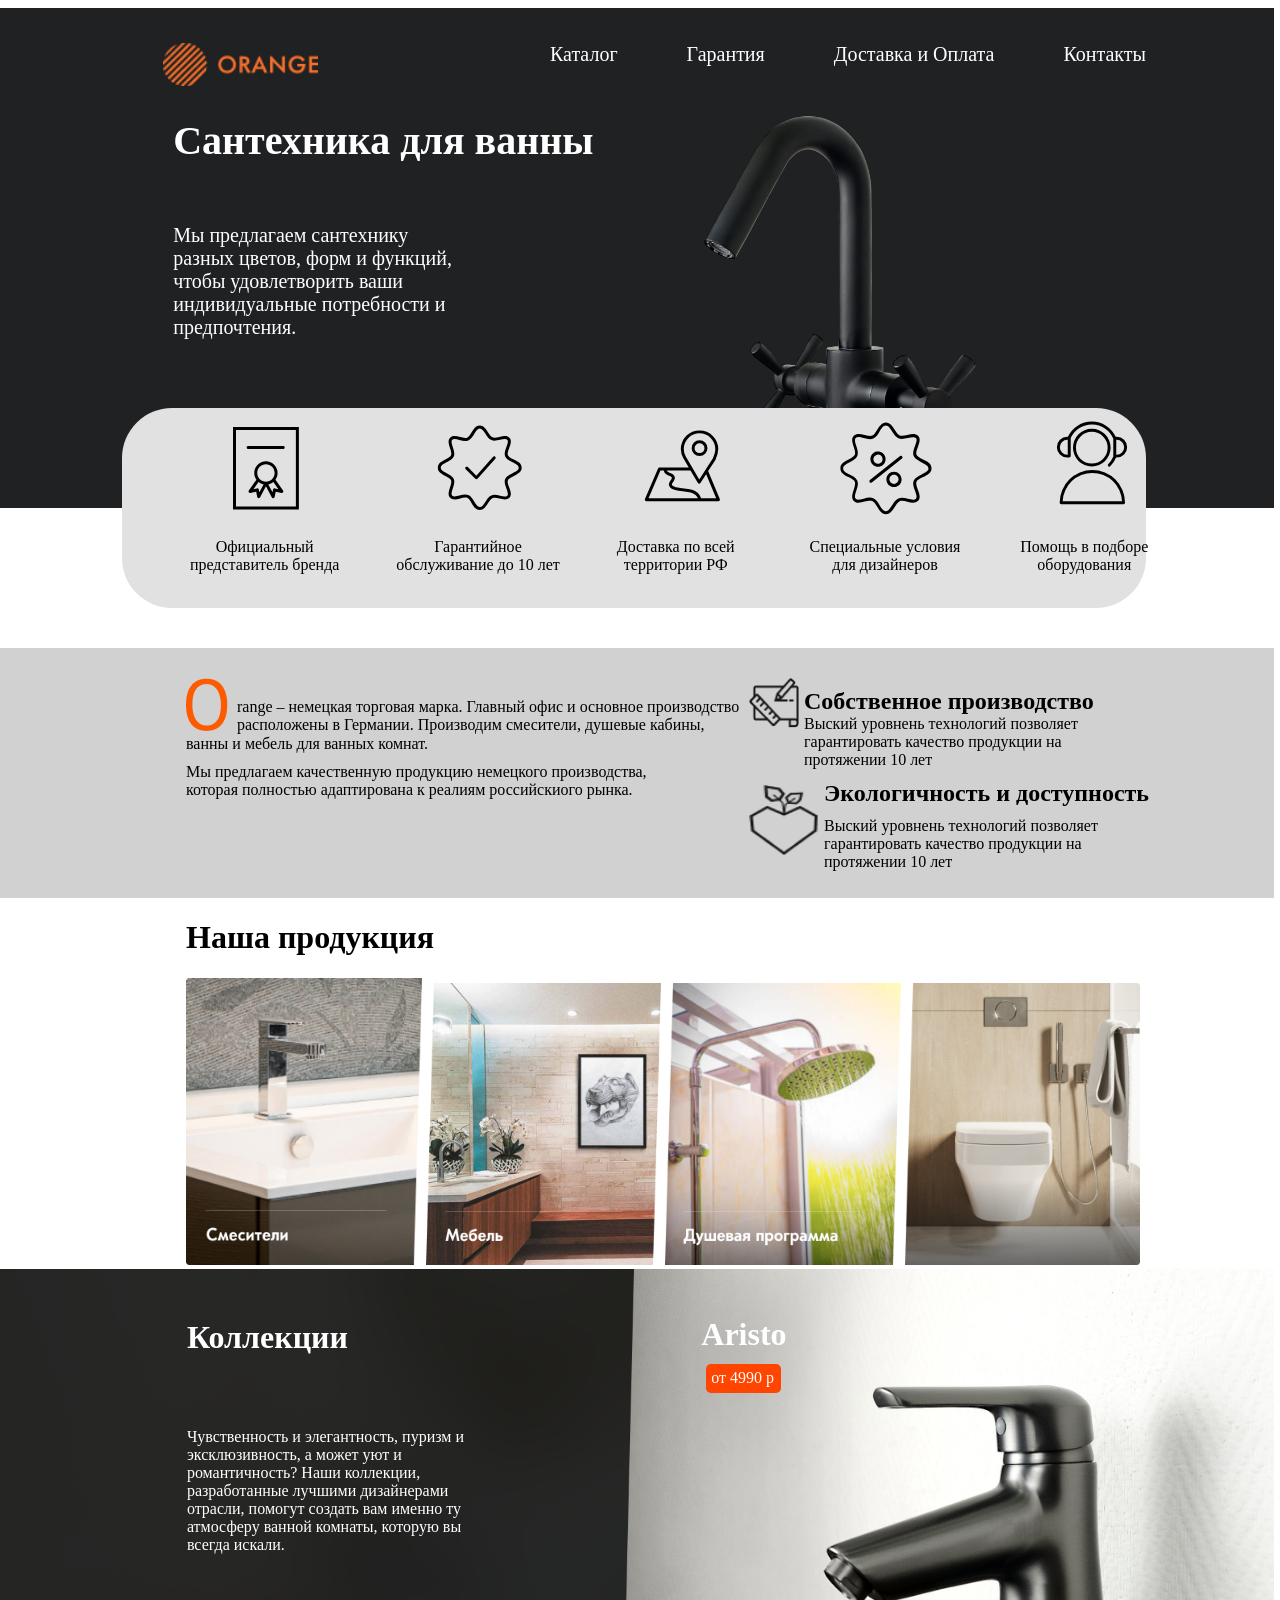
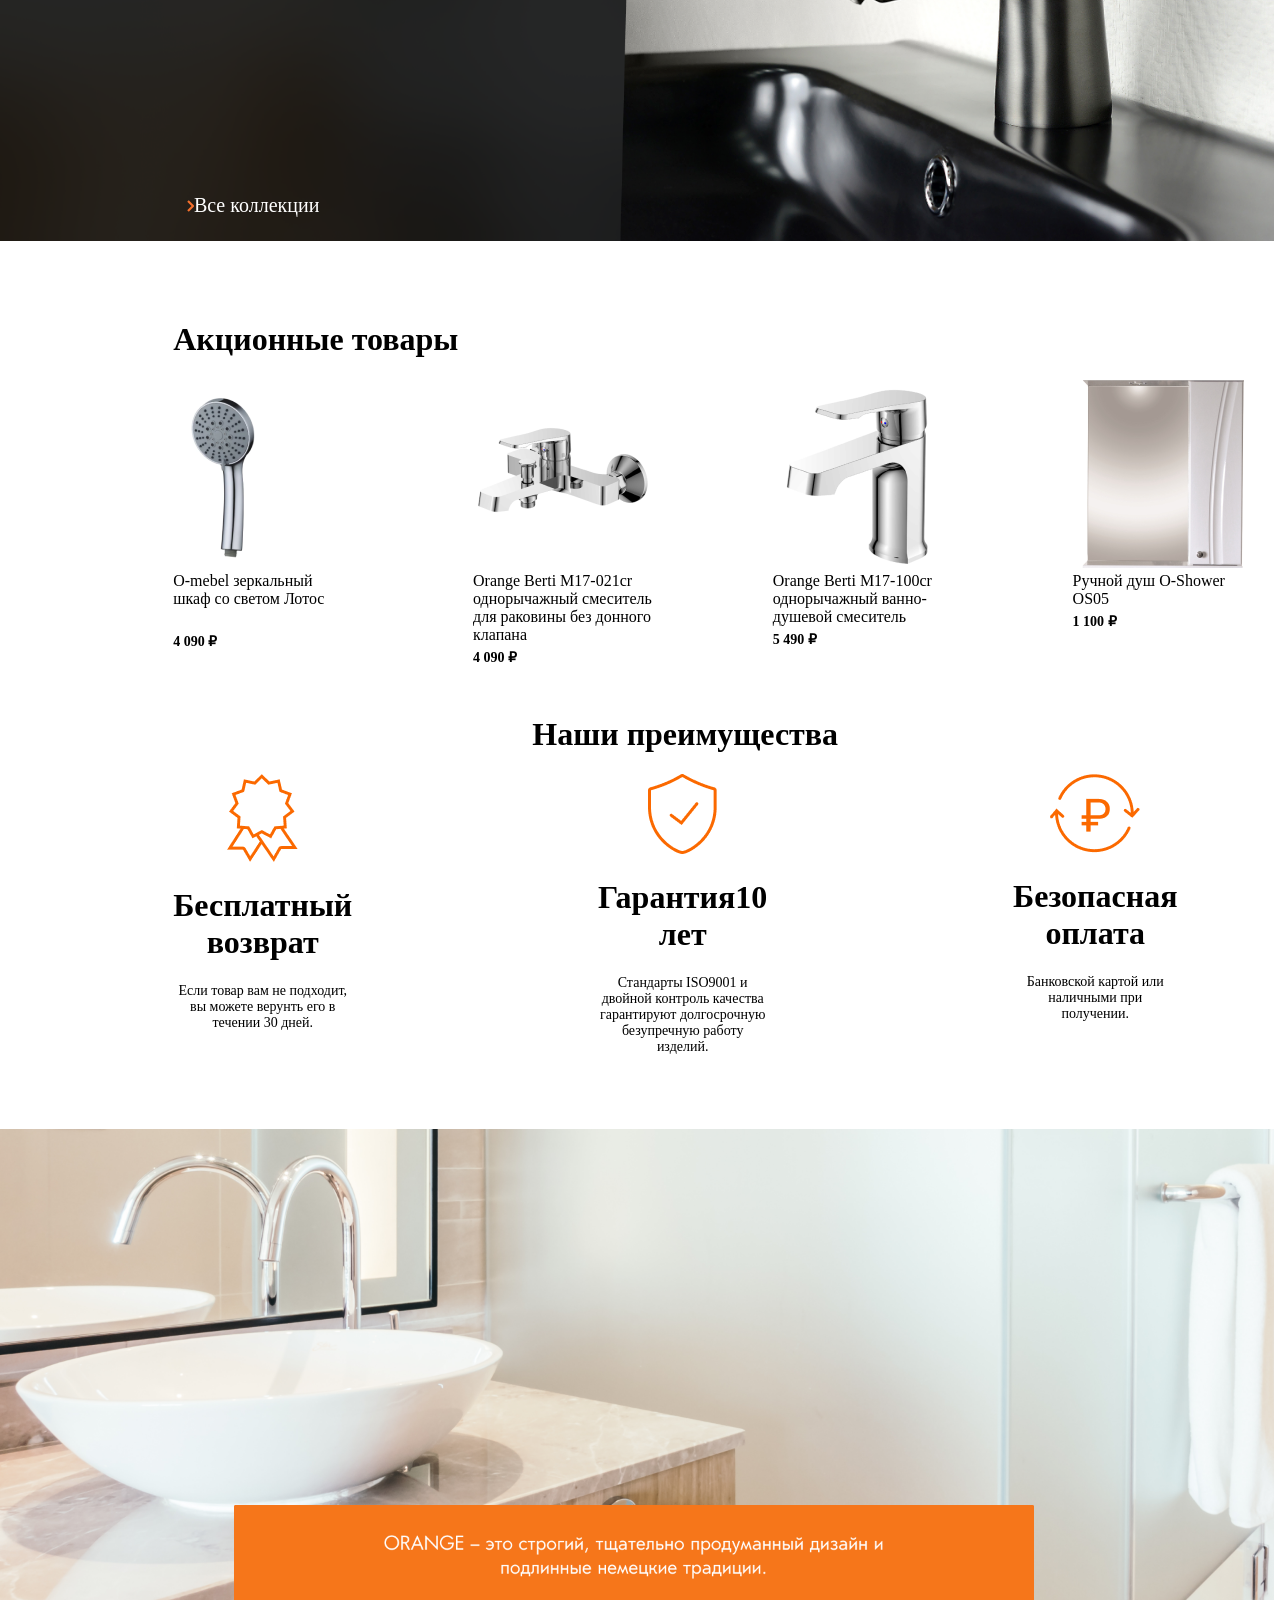
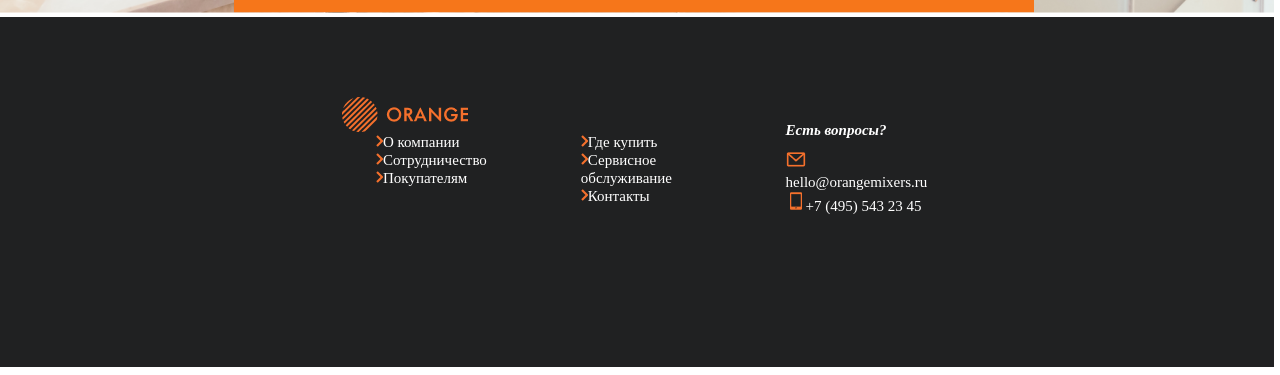
<file: index.html>
<!DOCTYPE html>
<html lang="en">
<head>
    <meta charset="UTF-8">
    <meta name="viewport" content="width=device-width, initial-scale=1.0">
    <title>Document</title>
    <link rel="stylesheet" href="style.css">
</head>
<body>
    <header>
        <div class="glav" style="width: 80%; margin-left: auto; margin-right: 10%; display: flex;" >
            <div class="logo" style="width: 30%; margin-left: 4%;" >
                <a href="./regit.html"><img src="./img/headr/logo.png" style="margin-top: 35px;     width: 155px;" alt="" ></a>
            </div>
            <div class="hedText" >
                <a href="">Каталог</a>
                <a href="">Гарантия</a>
                <a href="">Доставка и Оплата</a>
                <a href="">Контакты</a>
            </div>
        </div>
        <div class="cent" style="width: 80%; margin-left: auto;margin-right: 10%;">
            <div class="cent_left"  style="color: white; margin-left: 5%;">
                <h1 style="font-size: 40px; font-family:Georgia, serif ;">Сантехника для ванны</h1>
                <p style="width: 300px; font-size: 20px; margin-top: 60px;">Мы предлагаем сантехнику разных цветов, форм и функций, чтобы удовлетворить ваши индивидуальные потребности и предпочтения.</p>
            </div>
            <div class="cent_rait" style=" font-family:Georgia, serif;margin-left: auto;margin-right: 10%; margin-top: -55px;"><img src="./img/headr/Kranik.png" alt="" width="400px"></div>
            
        </div>
    </header>
    <div class="naw" style="display: flex; ">
        <div><img src="./tovar/OFFF.svg" alt="" width="100px"><p>Официальный представитель бренда</p></div>
        <div><img src="./tovar/GARANT.svg" alt="" width="100px"><p>Гарантийное обслуживание до 10 лет</p></div>
        <div><img src="./tovar/DOST.svg" alt="" width="100px"><p>Доставка по всей территории РФ</p></div>
        <div><img src="./tovar/SKID.svg" alt="" width="100px"><p>Специальные условия для дизайнеров</p></div>
        <div><img src="./tovar/POMO.svg" alt="" width="100px"><p>Помощь в подборе оборудования</p></div>
        
    </div>
    
 
    <nav>
        <div class="nav_l">
            <div class="nav_l_top1">
                <div class="nav_l_top1_img"><img src="img/headr/О.png" alt=""></div>
                <div class="nav_l_top1_text">range – немецкая торговая марка. Главный офис и основное производство расположены в Германии. Производим смесители,  душевые кабины, </div>
            </div>
            <div class="nav_l_top1_text1">ванны и мебель для ванных комнат.</div>
            <div class="nav_l_top1_text2">Мы предлагаем качественную продукцию немецкого производства, которая полностью адаптирована к реалиям российскиого рынка.</div>
        </div>
        <div class="nav_r">
            <div class="nav_l_topr">
                <div class="nav_l_topr1">
                    <img src="img/nav/pismo.png" alt="" width="50px" height="50px">
                    <div class="nav_l_topr1_text">
                        <h1>Cобственное производство</h1>
                        <p>Выский уровнень технологий позволяет гарантировать качество продукции на протяжении 10 лет</p>
                    </div>
                </div>
            </div>
            <div class="nav_l_bat">
                <img src="img/nav/Group 2.png" alt=""  width="70px" height="70px">
                <div class="nav_l_bat_text">
                    <h1>Экологичность и доступность</h1>
                    <p>Выский уровнень технологий позволяет гарантировать качество продукции на протяжении 10 лет</p>
                </div>
                
            </div>
        </div>
    </nav>
    <main>
        <div class="main_slaid">
            <h1>Наша продукция</h1>
            <div class="main_slaids">
                <a href="./tovar/smist.html"><img src="img/main_slaid/Group 15.png" alt=""></a>
                <a href="./tovar/meb.html"><img src="img/main_slaid/Group 16.png" alt=""></a>
                <a href="./tovar/dush.html"><img src="img/main_slaid/Group 17.png" alt=""></a>
                <a href="./tovar/unit.html"><img src="img/main_slaid/Mask Group.png" alt=""></a>
            </div>
        </div>
        <div class="main_centr">
            <div class="main_centr_img">
                <img src="img/main_img/Rectangle (2).png" alt="" style="position: absolute;z-index: 1; height: 572px;   width: 50%;">
                <img src="img/main_img/image 3.png" alt="" style="position: relative;width: 61%;    height: 572px;     margin-left: 39%;">
            </div>
            <div class="main_centr_text" style="display: flex;">
                <div class="main_centr_text_left" style="width: 40%; padding-left: 15%;">
                    <h1 style="    margin-top: 50px;">Коллекции</h1>
                    <p style="width: 54%;padding-top: 50px; height:350px;">Чувственность и элегантность, пуризм и эксклюзивность, а может уют и романтичность? Наши коллекции, разработанные лучшими дизайнерами отрасли, помогут создать вам именно ту атмосферу ванной комнаты, которую вы всегда искали.</p>
                    <a href="" style=" color: white; text-decoration: none; font-size: 20px;"><img src="img/headr/Vector.png" alt="">Все коллекции</a>
                </div>
                <div class="main_centr_text_rait" style="    margin-top: 25px;">
                    <h1>Aristo</h1>
                    <p style="background-color: orangered; width: 70px; height: 24px; margin-left: 5px;padding-left: 5px; margin-top: -10px; padding-top: 5px; border-radius: 5px;">от 4990 р</p>
                </div>
        </div>   
        </div>
        <div class="main_tovar" style="margin-top: 80px;">
        <h1>Акционные товары</h1>
        <div class="main_tovar_1">
            <a href="" class="drup">
                <img src="img/main_tovar/image 2.1.png" >
                <p>O-mebel зеркальный шкаф со светом Лотос</p>
                <h1 style="padding-top: 20px;">4 090 ₽</h1>
            </a>
            <a href="" class="drup">
                <img src="img/main_tovar/2.png">
                <p>Orange Berti M17-021cr однорычажный смеситель для раковины без донного клапана</p>
                <h1 >4 090 ₽</h1>
            </a>
            <a href="" class="drup" >
                <img src="img/main_tovar/3.png">
                <p>Orange Berti M17-100cr однорычажный ванно-душевой смеситель</p>
                <h1>5 490 ₽</h1>
            </a>
            <a href="" class="drup">
                <img src="img/main_tovar/4.png">
                <p>Ручной душ O-Shower OS05</p>
                <h1>1 100 ₽</h1>
            </a>
        </div>
        <div class="dostej" style="    margin-top: 50px;">
            <h1 style="text-align: center;">Наши преимущества</h1>
            <div class="dostej_1">
                <a href="" class="dost">
                    <img src="img/main_dost/Group 19.png">
                    <h1>Бесплатный возврат</h1>
                    <p>Если товар вам не подходит, вы можете верунть его в течении 30 дней.</p>
                </a>
                <a href="" class="dost">
                    <img src="img/main_dost/Landing.png">
                    <h1>Гарантия10 лет</h1>
                    <p>Стандарты ISO9001 и двойной контроль качества гарантируют долгосрочную безупречную работу изделий.</p>
                </a>
                <a href="" class="dost">
                    <img src="img/main_dost/vector.png">
                    <h1>Безопасная оплата</h1>
                    <p>Банковской картой или наличными при получении. </p>
                </a>
            </div>
        </div>
       
           
        </div>
        <div class="niz" style="margin-top: 60px;">
            <img src="img/main_dost/Promo Section.png" alt="" width="100%" >
        </div>
    </main>
    <footer style="display: flex;">
        <div class="glav" style="width: 100%;">
            <div class="img_footer"><img src="img/headr/logo.png" style="    margin-top: 80px;     margin-left: 276%;"></div>
            <div class="drup1" style="margin-left: 20%;">
                <div class="pod_gruo">
                    <a href=""><img src="img/headr/Vector.png" >О компании</a>
                </div>
                <div class="pod_gruo"><a href=""><img src="img/headr/Vector.png" >Сотрудничество</a></div>
                <div class="pod_gruo"><a href=""><img src="img/headr/Vector.png" >Покупателям</a></div>
            </div>
            <div class="drup1" style="margin-left: 5%;">
                <div class="pod_gruo"><a href=""><img src="img/headr/Vector.png" >Где купить</a></div>
                <div class="pod_gruo"><a href=""><img src="img/headr/Vector.png" >Сервисное обслуживание</a></div>
                <div class="pod_gruo"><a href=""><img src="img/headr/Vector.png" >Контакты</a></div>
            </div>
            <div class="drup1" style="margin-left: 5%; margin-top: 95px;">
                <h1 style="color: white; font-size: 15px;  font-style: oblique;">Есть вопросы?</h1>
                <div class="pod_gruo"><a href=""><img src="img/Foter/mail.png" >hello@orangemixers.ru</a></div>
                <div class="pod_gruo"><a href=""><img src="img/Foter/iphone.png" >+7 (495) 543 23 45</a></div>
            </div>
           
                
            </div>
        </div>
    </footer>
    
</body>
</html>
</file>
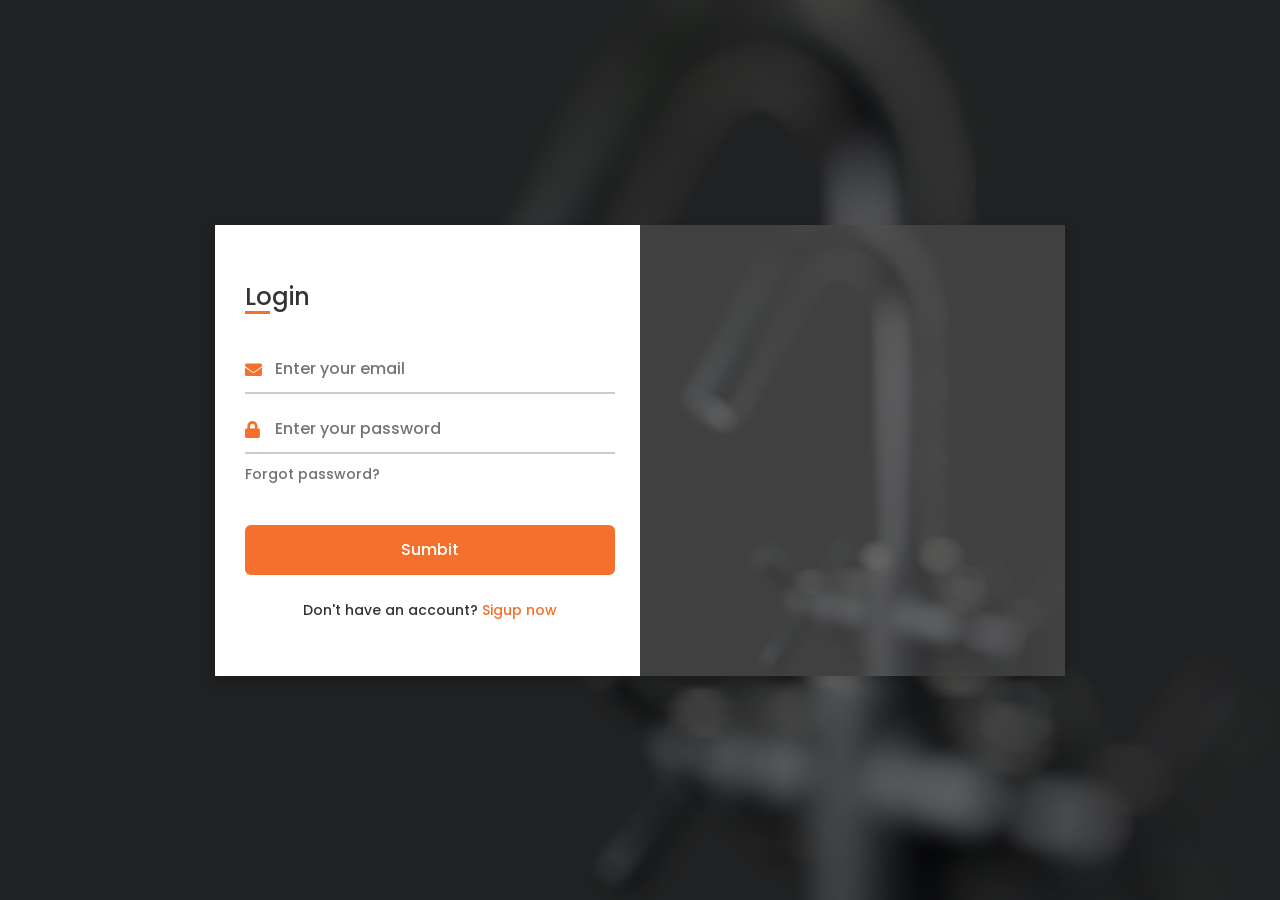
<file: regit.html>
<!DOCTYPE html>
<!-- Coding by CodingNepal | www.codingnepalweb.com-->
<html lang="en" dir="ltr">
  <head>
    <meta charset="UTF-8">
    <title> Reg</title>
    <link rel="stylesheet" href="regist.css">
    <!-- Fontawesome CDN Link -->
    <link rel="stylesheet" href="https://cdnjs.cloudflare.com/ajax/libs/font-awesome/5.15.3/css/all.min.css">
    <meta name="viewport" content="width=device-width, initial-scale=1.0">
   </head>
<body>
  <div class="container">
    <input type="checkbox" id="flip">
    <div class="cover">
      <div class="front">
        <img src="img.vhod/загрузка (1).png" alt="" >
        <div class="text">
          <span class="text-1"><br> </span>
          <span class="text-2"></span>
        </div>
      </div>
      <div class="back">
        <!--<img class="backImg" src="images/backImg.jpg" alt="">-->
        <div class="text">
          <span class="text-1">Complete miles of journey <br> with one step</span>
          <span class="text-2">Let's get started</span>
        </div>
      </div>
    </div>
    <div class="forms">
        <div class="form-content">
          <div class="login-form">
            <div class="title">Login</div>
          <form action="./index.html">
            <div class="input-boxes">
              <div class="input-box">
                <i class="fas fa-envelope"></i>
                <input type="text" placeholder="Enter your email" required>
              </div>
              <div class="input-box">
                <i class="fas fa-lock"></i>
                <input type="password" placeholder="Enter your password" required>
              </div>
              <div class="text"><a href="#" style="color: rgb(112, 112, 112);">Forgot password?</a></div>
              <div class="button input-box">
                <input type="submit" value="Sumbit" >
              </div>
              <div class="text sign-up-text">Don't have an account? <label for="flip">Sigup now</label></div>
            </div>
        </form>
      </div>
        <div class="signup-form">
          <div class="title">Signup</div>
        <form action="#">
            <div class="input-boxes">
              <div class="input-box">
                <i class="fas fa-user"></i>
                <input type="text" placeholder="Enter your name" required>
              </div>
              <div class="input-box">
                <i class="fas fa-envelope"></i>
                <input type="text" placeholder="Enter your email" required>
              </div>
              <div class="input-box">
                <i class="fas fa-lock"></i>
                <input type="password" placeholder="Enter your password" required>
              </div>
              <div class="button input-box">
                <input type="submit" value="Sumbit">
              </div>
              <div class="text sign-up-text">Already have an account? <label for="flip">Login now</label></div>
            </div>
      </form>
    </div>
    </div>
    </div>
  </div>
</body>
</html>
</file>
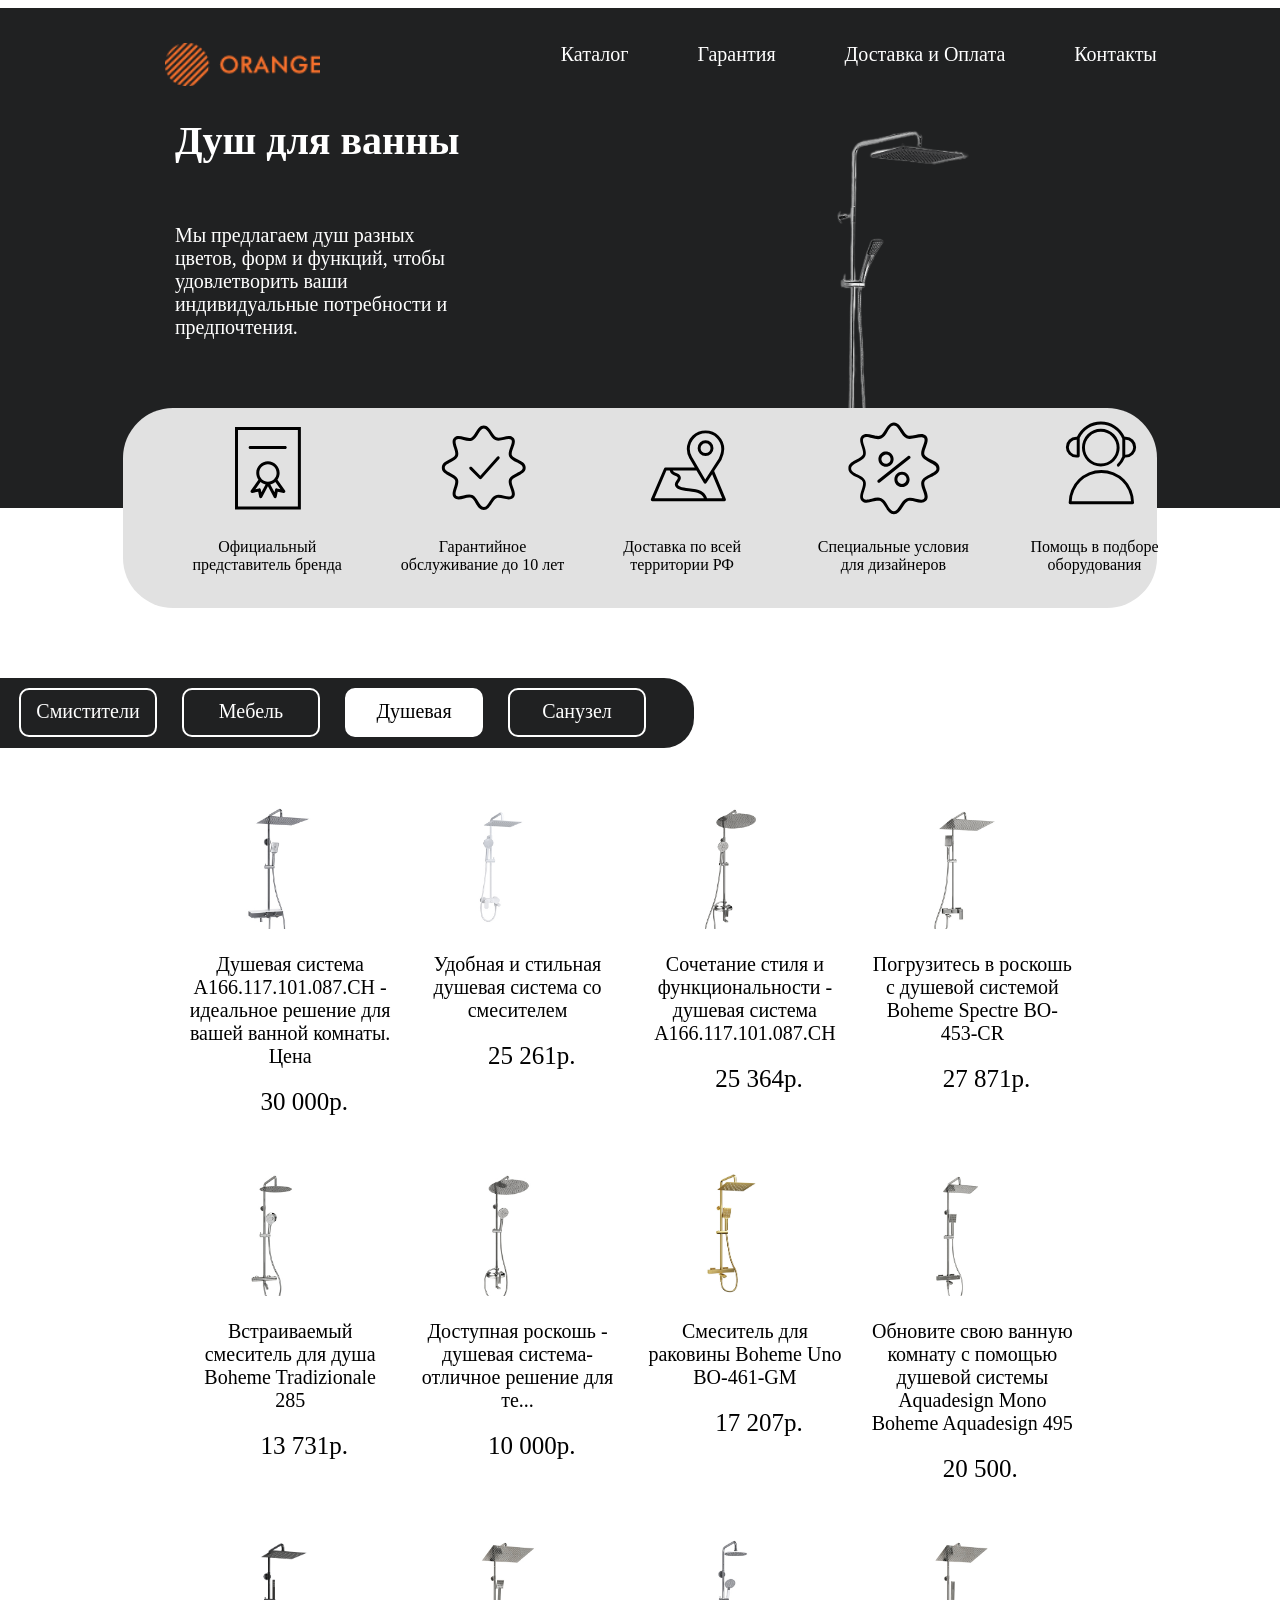
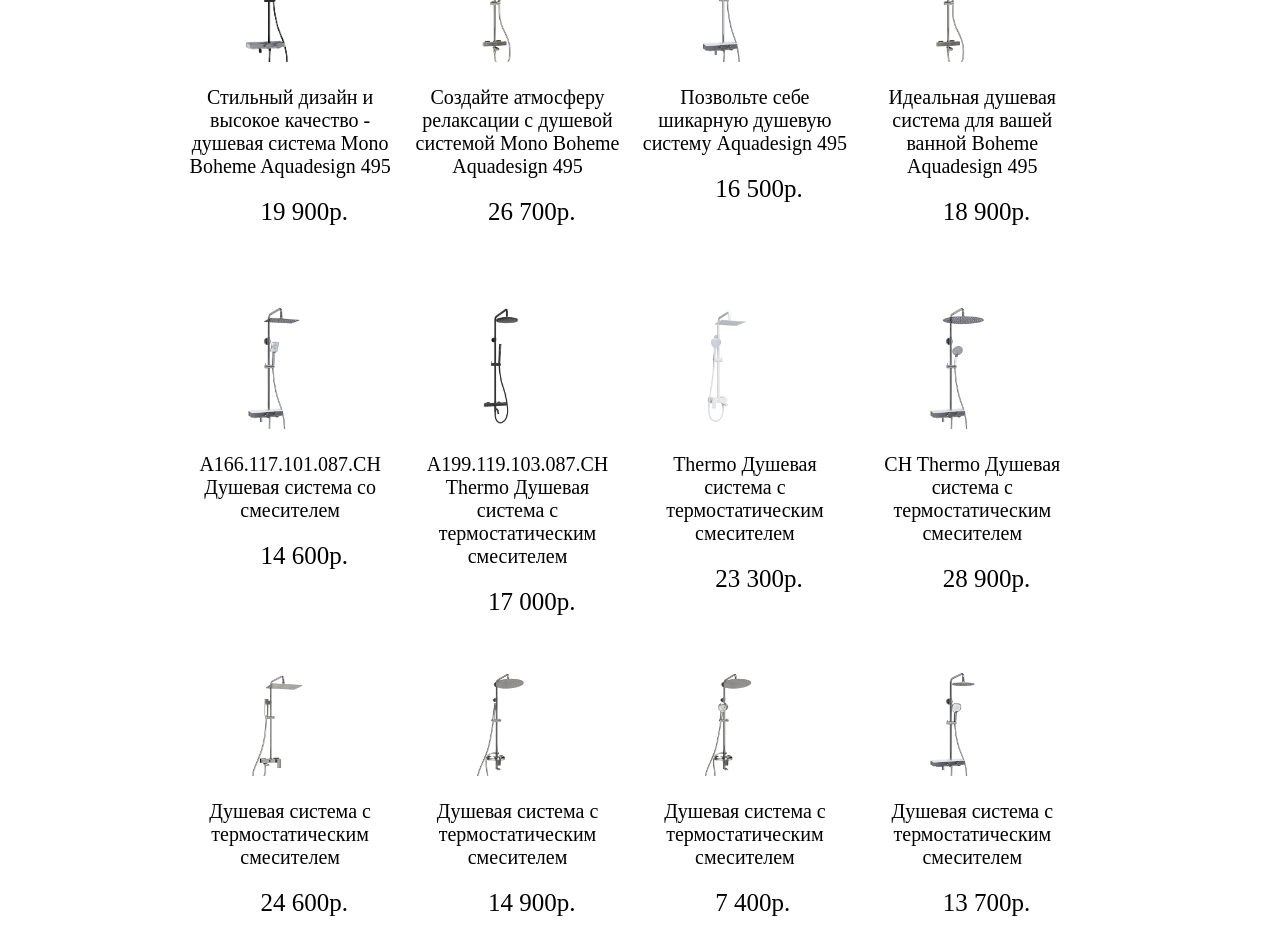
<file: tovar/dush.html>
<!DOCTYPE html>
<html lang="en">
<head>
    <meta charset="UTF-8">
    <meta name="viewport" content="width=device-width, initial-scale=1.0">
    <title>Document</title>
    <link rel="stylesheet" href="tovar.css">
</head>
<body>
    <header>
        <div class="glav" style="width: 80%; margin-left: auto; margin-right: 10%; display: flex;" >
            <div class="logo" style="width: 30%; margin-left: 4%;" >
                <a href="../index.html"><img src="../img/headr/logo.png" style="margin-top: 35px;     width: 155px;" alt="" ></a>
            </div>
            <div class="hedText" >
                <a href="">Каталог</a>
                <a href="">Гарантия</a>
                <a href="">Доставка и Оплата</a>
                <a href="">Контакты</a>
            </div>
        </div>
        <div class="cent" style="width: 80%; margin-left: auto;margin-right: 10%;">
            <div class="cent_left"  style="color: white; margin-left: 5%;">
                <h1 style="font-size: 40px; font-family:Georgia, serif ;">Душ для ванны</h1>
                <p style="width: 300px; font-size: 20px; margin-top: 60px;">Мы предлагаем душ разных цветов, форм и функций, чтобы удовлетворить ваши индивидуальные потребности и предпочтения.</p>
            </div>
            <div class="cent_rait" style=" font-family:Georgia, serif;margin-left: auto;margin-right: 10%; margin-top: 20px;"><img src="../tovar/img-tovar/dush/glav.png" alt="" width="350px"></div>
            
        </div>
    </header>
    <div class="naw" style="display: flex; ">
        <div><img src="../tovar/OFFF.svg" alt="" width="100px"><p>Официальный представитель бренда</p></div>
        <div><img src="../tovar/GARANT.svg" alt="" width="100px"><p>Гарантийное обслуживание до 10 лет</p></div>
        <div><img src="../tovar/DOST.svg" alt="" width="100px"><p>Доставка по всей территории РФ</p></div>
        <div><img src="../tovar/SKID.svg" alt="" width="100px"><p>Специальные условия для дизайнеров</p></div>
        <div><img src="../tovar/POMO.svg" alt="" width="100px"><p>Помощь в подборе оборудования</p></div>
        
    </div>
    <div class="prehod">
        
        <a href="./smist.html">Смистители </a>
        <a href="./meb.html" >Мебель</a>
        <a href="./dush.html"  style="background-color:#fff ; color: black;">Душевая</a>
        <a href="./unit.html" >Санузел</a>
    </div>
    <main>
        <div class="blok" style="display: flex; width: 80%;margin-left: auto;margin-right: 5%; margin-top: 50px;" >
            <div class="blok_tov">
                <img src="./img-tovar/dush/1.jpg">
                <p>Душевая система A166.117.101.087.CH - идеальное решение для вашей ванной комнаты. Цена</p>
                <a href="">30 000р.</a>
            </div>
            <div class="blok_tov">
                <img src="./img-tovar/dush/2.jpg">
                <p>Удобная и стильная душевая система со смесителем</p>
                <a href="">25 261р.</a>
            </div>
            <div class="blok_tov">
                <img src="./img-tovar/dush/3.jpg">
                <p>Сочетание стиля и функциональности - душевая система A166.117.101.087.CH</p>
                <a href="">25 364р.
                </a>
            </div>
            <div class="blok_tov">
                <img src="./img-tovar/dush/4.jpg">
                <p>Погрузитесь в роскошь с душевой системой Boheme Spectre BO-453-CR</p>
                <a href="" >27 871р.</a>
            </div>
            
        </div>
        <div class="blok" style="display: flex; width: 80%;margin-left: auto;margin-right: 5%; margin-top: 50px;" >
            <div class="blok_tov">
                <img src="./img-tovar/dush/5.jpg">
                <p>Встраиваемый смеситель для душа Boheme Tradizionale 285</p>
                <a href="">13 731р.</a>
            </div>
            <div class="blok_tov">
                <img src="./img-tovar/dush/6.jpg">
                <p>Доступная роскошь - душевая система- отличное решение для те...</p>
                <a href="">10 000р.</a>
            </div>
            <div class="blok_tov">
                <img src="./img-tovar/dush/7.jpg">
                <p>Смеситель для раковины Boheme Uno BO-461-GM</p>
                <a href="">17 207р.</a>
            </div>
            <div class="blok_tov">
                <img src="./img-tovar/dush/8.jpg">
                <p>Обновите свою ванную комнату с помощью душевой системы Aquadesign Mono Boheme Aquadesign 495</p>
                <a href="" >20 500.</a>
            </div>
            
        </div>
        <div class="blok" style="display: flex; width: 80%;margin-left: auto;margin-right: 5%; margin-top: 50px;" >
            <div class="blok_tov">
                <img src="./img-tovar/dush/9.jpg">
                <p>Стильный дизайн и высокое качество - душевая система Mono Boheme Aquadesign 495</p>
                <a href="">19 900р.</a>
            </div>
            <div class="blok_tov">
                <img src="./img-tovar/dush/10.jpg">
                <p>Создайте атмосферу релаксации с душевой системой Mono Boheme Aquadesign 495</p>
                <a href="">26 700р.</a>
            </div>
            <div class="blok_tov">
                <img src="./img-tovar/dush/11.jpg">
                <p>Позвольте себе шикарную душевую систему Aquadesign 495</p>
                <a href="">16 500р.</a>
            </div>
            <div class="blok_tov">
                <img src="./img-tovar/dush/12.jpg">
                <p>Идеальная душевая система для вашей ванной Boheme Aquadesign 495</p>
                <a href="" >18 900р.</a>
            </div>
            
        </div>
        <div class="blok" style="display: flex; width: 80%;margin-left: auto;margin-right: 5%; margin-top: 50px;" >
            <div class="blok_tov">
                <img src="./img-tovar/dush/13.jpg">
                <p>A166.117.101.087.CH Душевая система со смесителем</p>
                <a href="">14 600р.</a>
            </div>
            <div class="blok_tov">
                <img src="./img-tovar/dush/14.jpg">
                <p>A199.119.103.087.CH Thermo Душевая система с термостатическим смесителем</p>
                <a href="">17 000р.</a>
            </div>
            <div class="blok_tov">
                <img src="./img-tovar/dush/15.jpg">
                <p>Thermo Душевая система с термостатическим смесителем</p>
                <a href="">23 300р.</a>
            </div>
            <div class="blok_tov">
                <img src="./img-tovar/dush/16.jpg">
                <p>CH Thermo Душевая система с термостатическим смесителем</p>
                <a href="" >28 900р.</a>
            </div>
            
        </div>
        <div class="blok" style="display: flex; width: 80%;margin-left: auto;margin-right: 5%; margin-top: 50px;" >
            <div class="blok_tov">
                <img src="./img-tovar/dush/17.jpg">
                <p>Душевая система с термостатическим смесителем</p>
                <a href="">24 600р.</a>
            </div>
            <div class="blok_tov">
                <img src="./img-tovar/dush/18.jpg">
                <p>Душевая система с термостатическим смесителем</p>
                <a href="">14 900р.</a>
            </div>
            <div class="blok_tov">
                <img src="./img-tovar/dush/19.jpg">
                <p>Душевая система с термостатическим смесителем</p>
                <a href="">7 400р.</a>
            </div>
            <div class="blok_tov">
                <img src="./img-tovar/dush/20.jpg">
                <p>Душевая система с термостатическим смесителем</p>
                <a href="" >13 700р.</a>
            </div>
            
        </div>
    </main>
</body>
</html>
</file>
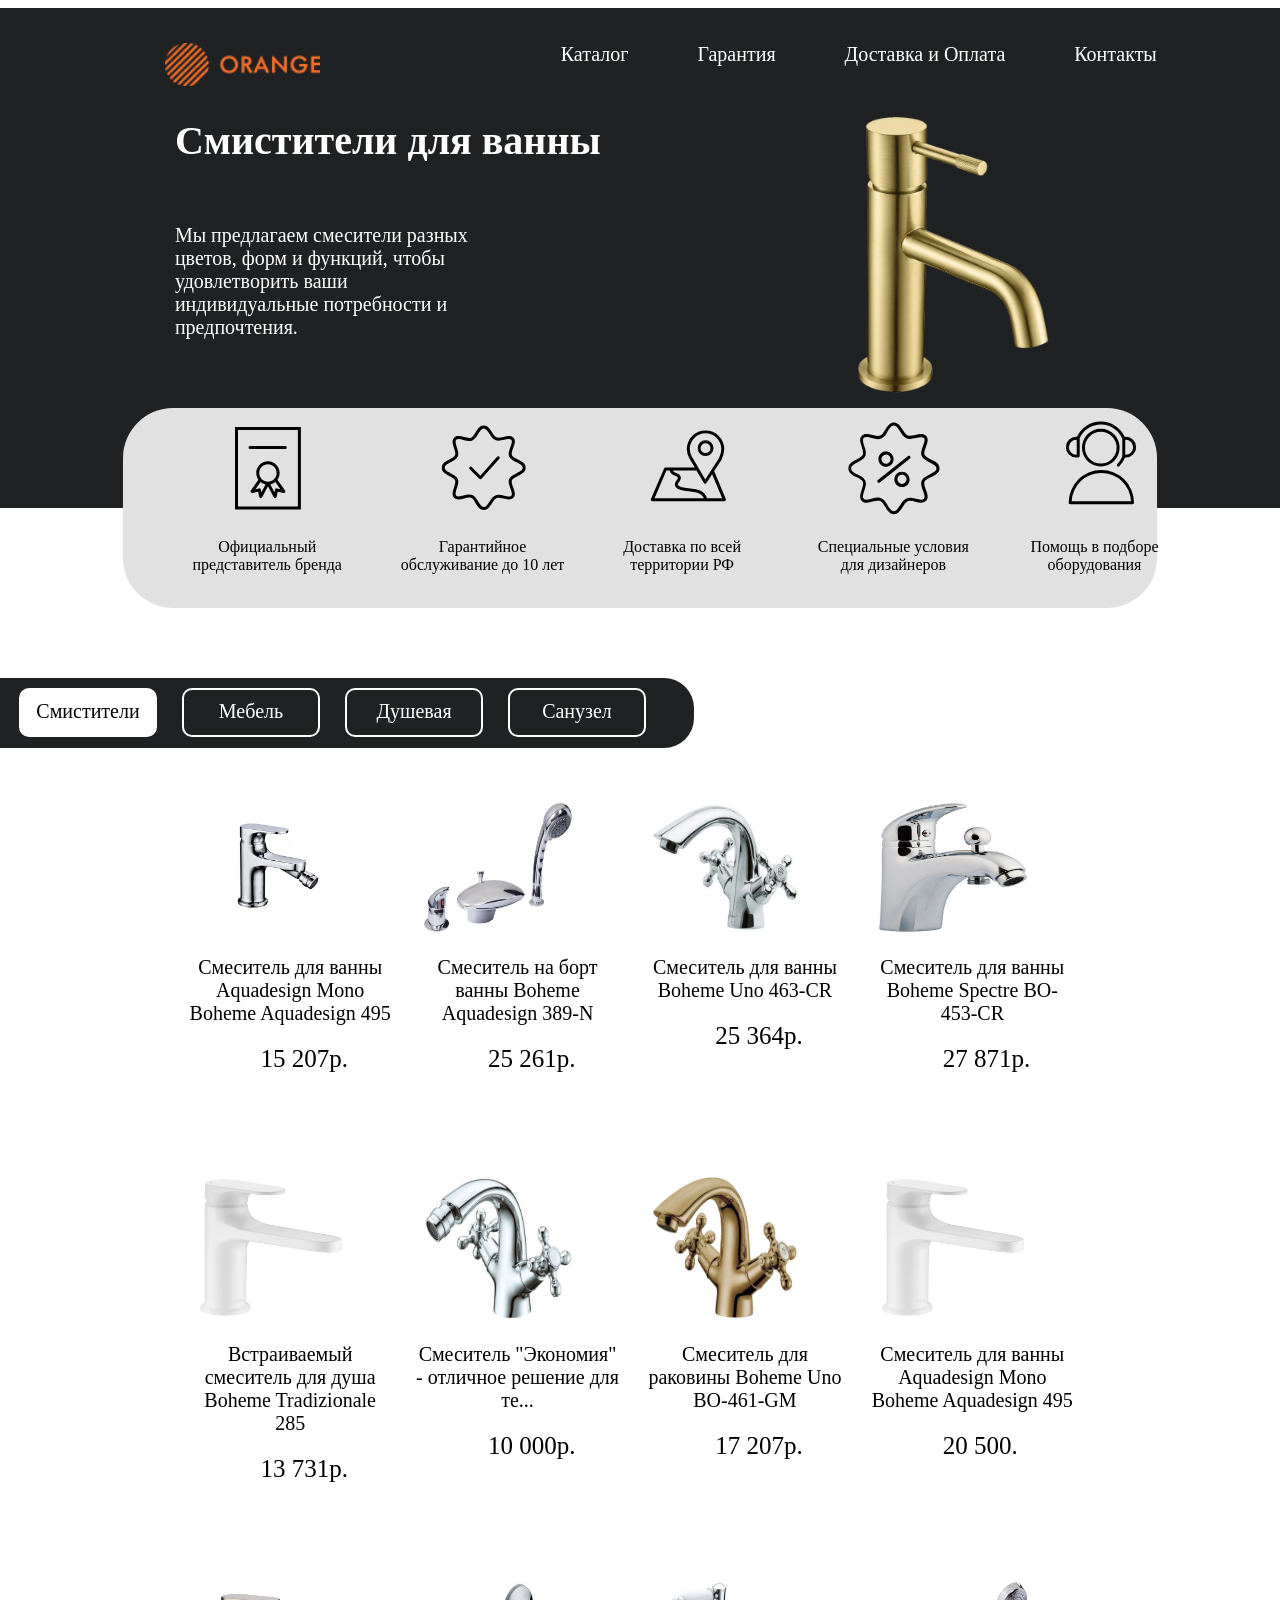
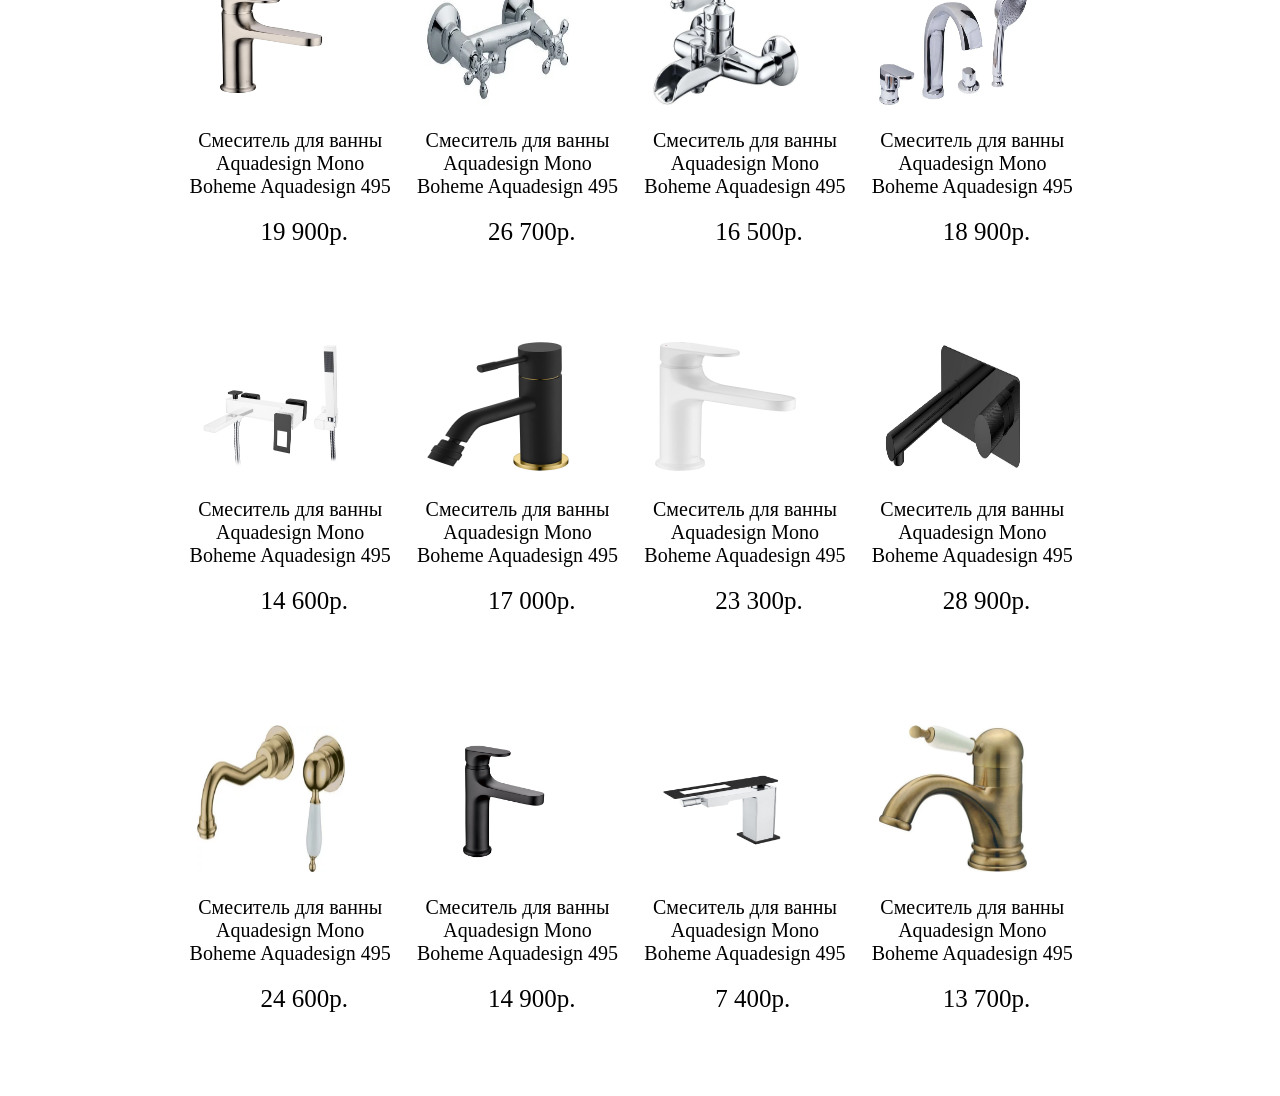
<file: tovar/smist.html>
<!DOCTYPE html>
<html lang="en">
<head>
    <meta charset="UTF-8">
    <meta name="viewport" content="width=device-width, initial-scale=1.0">
    <title>Document</title>
    <link rel="stylesheet" href="tovar.css">
</head>
<body>
    <header>
        <div class="glav" style="width: 80%; margin-left: auto; margin-right: 10%; display: flex;" >
            <div class="logo" style="width: 30%; margin-left: 4%;" >
                <a href="../index.html"><img src="../img/headr/logo.png" style="margin-top: 35px;     width: 155px;" alt="" ></a>
            </div>
            <div class="hedText" >
                <a href="">Каталог</a>
                <a href="">Гарантия</a>
                <a href="">Доставка и Оплата</a>
                <a href="">Контакты</a>
            </div>
        </div>
        <div class="cent" style="width: 80%; margin-left: auto;margin-right: 10%;">
            <div class="cent_left"  style="color: white; margin-left: 5%;">
                <h1 style="font-size: 40px; font-family:Georgia, serif ;">Смистители для ванны</h1>
                <p style="width: 300px; font-size: 20px; margin-top: 60px;">Мы предлагаем смесители разных цветов, форм и функций, чтобы удовлетворить ваши индивидуальные потребности и предпочтения.</p>
            </div>
            <div class="cent_rait" style=" font-family:Georgia, serif;margin-left: auto;margin-right: 10%; margin-top: 20px;"><img src="../tovar/sm.png" alt="" width="200px"></div>
            
        </div>
    </header>
    <div class="naw" style="display: flex; ">
        <div><img src="../tovar/OFFF.svg" alt="" width="100px"><p>Официальный представитель бренда</p></div>
        <div><img src="../tovar/GARANT.svg" alt="" width="100px"><p>Гарантийное обслуживание до 10 лет</p></div>
        <div><img src="../tovar/DOST.svg" alt="" width="100px"><p>Доставка по всей территории РФ</p></div>
        <div><img src="../tovar/SKID.svg" alt="" width="100px"><p>Специальные условия для дизайнеров</p></div>
        <div><img src="../tovar/POMO.svg" alt="" width="100px"><p>Помощь в подборе оборудования</p></div>
        
    </div>
    <div class="prehod">
        
        <a href="./smist.html" style="background-color:#fff ; color: black;">Смистители </a>
        <a href="./meb.html">Мебель</a>
        <a href="./dush.html">Душевая</a>
        <a href="./unit.html">Санузел</a>
    </div>
    <main>
        <div class="blok" style="display: flex; width: 80%;margin-left: auto;margin-right: 5%; margin-top: 50px;" >
            <div class="blok_tov">
                <img src="./img-tovar/smestiteli/1.jpg">
                <p>Смеситель для ванны Aquadesign Mono Boheme Aquadesign 495</p>
                <a href="">15 207р.</a>
            </div>
            <div class="blok_tov">
                <img src="./img-tovar/smestiteli/2.jpg">
                <p>Смеситель на борт ванны Boheme Aquadesign 389-N</p>
                <a href="">25 261р.</a>
            </div>
            <div class="blok_tov">
                <img src="./img-tovar/smestiteli/3.jpg">
                <p>Смеситель для ванны Boheme Uno 463-CR</p>
                <a href="">25 364р.
                </a>
            </div>
            <div class="blok_tov">
                <img src="./img-tovar/smestiteli/4.jpg">
                <p>Смеситель для ванны Boheme Spectre BO-453-CR</p>
                <a href="" >27 871р.</a>
            </div>
            
        </div>
        <div class="blok" style="display: flex; width: 80%;margin-left: auto;margin-right: 5%; margin-top: 50px;" >
            <div class="blok_tov">
                <img src="./img-tovar/smestiteli/5.jpg">
                <p>Встраиваемый смеситель для душа Boheme Tradizionale 285</p>
                <a href="">13 731р.</a>
            </div>
            <div class="blok_tov">
                <img src="./img-tovar/smestiteli/6.jpg">
                <p>Смеситель "Экономия" - отличное решение для те...</p>
                <a href="">10 000р.</a>
            </div>
            <div class="blok_tov">
                <img src="./img-tovar/smestiteli/7.jpg">
                <p>Смеситель для раковины Boheme Uno BO-461-GM</p>
                <a href="">17 207р.</a>
            </div>
            <div class="blok_tov">
                <img src="./img-tovar/smestiteli/8.jpg">
                <p>Смеситель для ванны Aquadesign Mono Boheme Aquadesign 495</p>
                <a href="" >20 500.</a>
            </div>
            
        </div>
        <div class="blok" style="display: flex; width: 80%;margin-left: auto;margin-right: 5%; margin-top: 50px;" >
            <div class="blok_tov">
                <img src="./img-tovar/smestiteli/9.jpg">
                <p>Смеситель для ванны Aquadesign Mono Boheme Aquadesign 495</p>
                <a href="">19 900р.</a>
            </div>
            <div class="blok_tov">
                <img src="./img-tovar/smestiteli/10.jpg">
                <p>Смеситель для ванны Aquadesign Mono Boheme Aquadesign 495</p>
                <a href="">26 700р.</a>
            </div>
            <div class="blok_tov">
                <img src="./img-tovar/smestiteli/11.jpg">
                <p>Смеситель для ванны Aquadesign Mono Boheme Aquadesign 495</p>
                <a href="">16 500р.</a>
            </div>
            <div class="blok_tov">
                <img src="./img-tovar/smestiteli/12.jpg">
                <p>Смеситель для ванны Aquadesign Mono Boheme Aquadesign 495</p>
                <a href="" >18 900р.</a>
            </div>
            
        </div>
        <div class="blok" style="display: flex; width: 80%;margin-left: auto;margin-right: 5%; margin-top: 50px;" >
            <div class="blok_tov">
                <img src="./img-tovar/smestiteli/13.jpg">
                <p>Смеситель для ванны Aquadesign Mono Boheme Aquadesign 495</p>
                <a href="">14 600р.</a>
            </div>
            <div class="blok_tov">
                <img src="./img-tovar/smestiteli/14.jpg">
                <p>Смеситель для ванны Aquadesign Mono Boheme Aquadesign 495</p>
                <a href="">17 000р.</a>
            </div>
            <div class="blok_tov">
                <img src="./img-tovar/smestiteli/15.jpg">
                <p>Смеситель для ванны Aquadesign Mono Boheme Aquadesign 495</p>
                <a href="">23 300р.</a>
            </div>
            <div class="blok_tov">
                <img src="./img-tovar/smestiteli/16.jpg">
                <p>Смеситель для ванны Aquadesign Mono Boheme Aquadesign 495</p>
                <a href="" >28 900р.</a>
            </div>
            
        </div>
        <div class="blok" style="display: flex; width: 80%;margin-left: auto;margin-right: 5%; margin-top: 50px;" >
            <div class="blok_tov">
                <img src="./img-tovar/smestiteli/17.jpg">
                <p>Смеситель для ванны Aquadesign Mono Boheme Aquadesign 495</p>
                <a href="">24 600р.</a>
            </div>
            <div class="blok_tov">
                <img src="./img-tovar/smestiteli/18.jpg">
                <p>Смеситель для ванны Aquadesign Mono Boheme Aquadesign 495</p>
                <a href="">14 900р.</a>
            </div>
            <div class="blok_tov">
                <img src="./img-tovar/smestiteli/19.jpg">
                <p>Смеситель для ванны Aquadesign Mono Boheme Aquadesign 495</p>
                <a href="">7 400р.</a>
            </div>
            <div class="blok_tov">
                <img src="./img-tovar/smestiteli/20.jpg">
                <p>Смеситель для ванны Aquadesign Mono Boheme Aquadesign 495</p>
                <a href="" >13 700р.</a>
            </div>
            
        </div>
    </main>
</body>
</html>
</file>
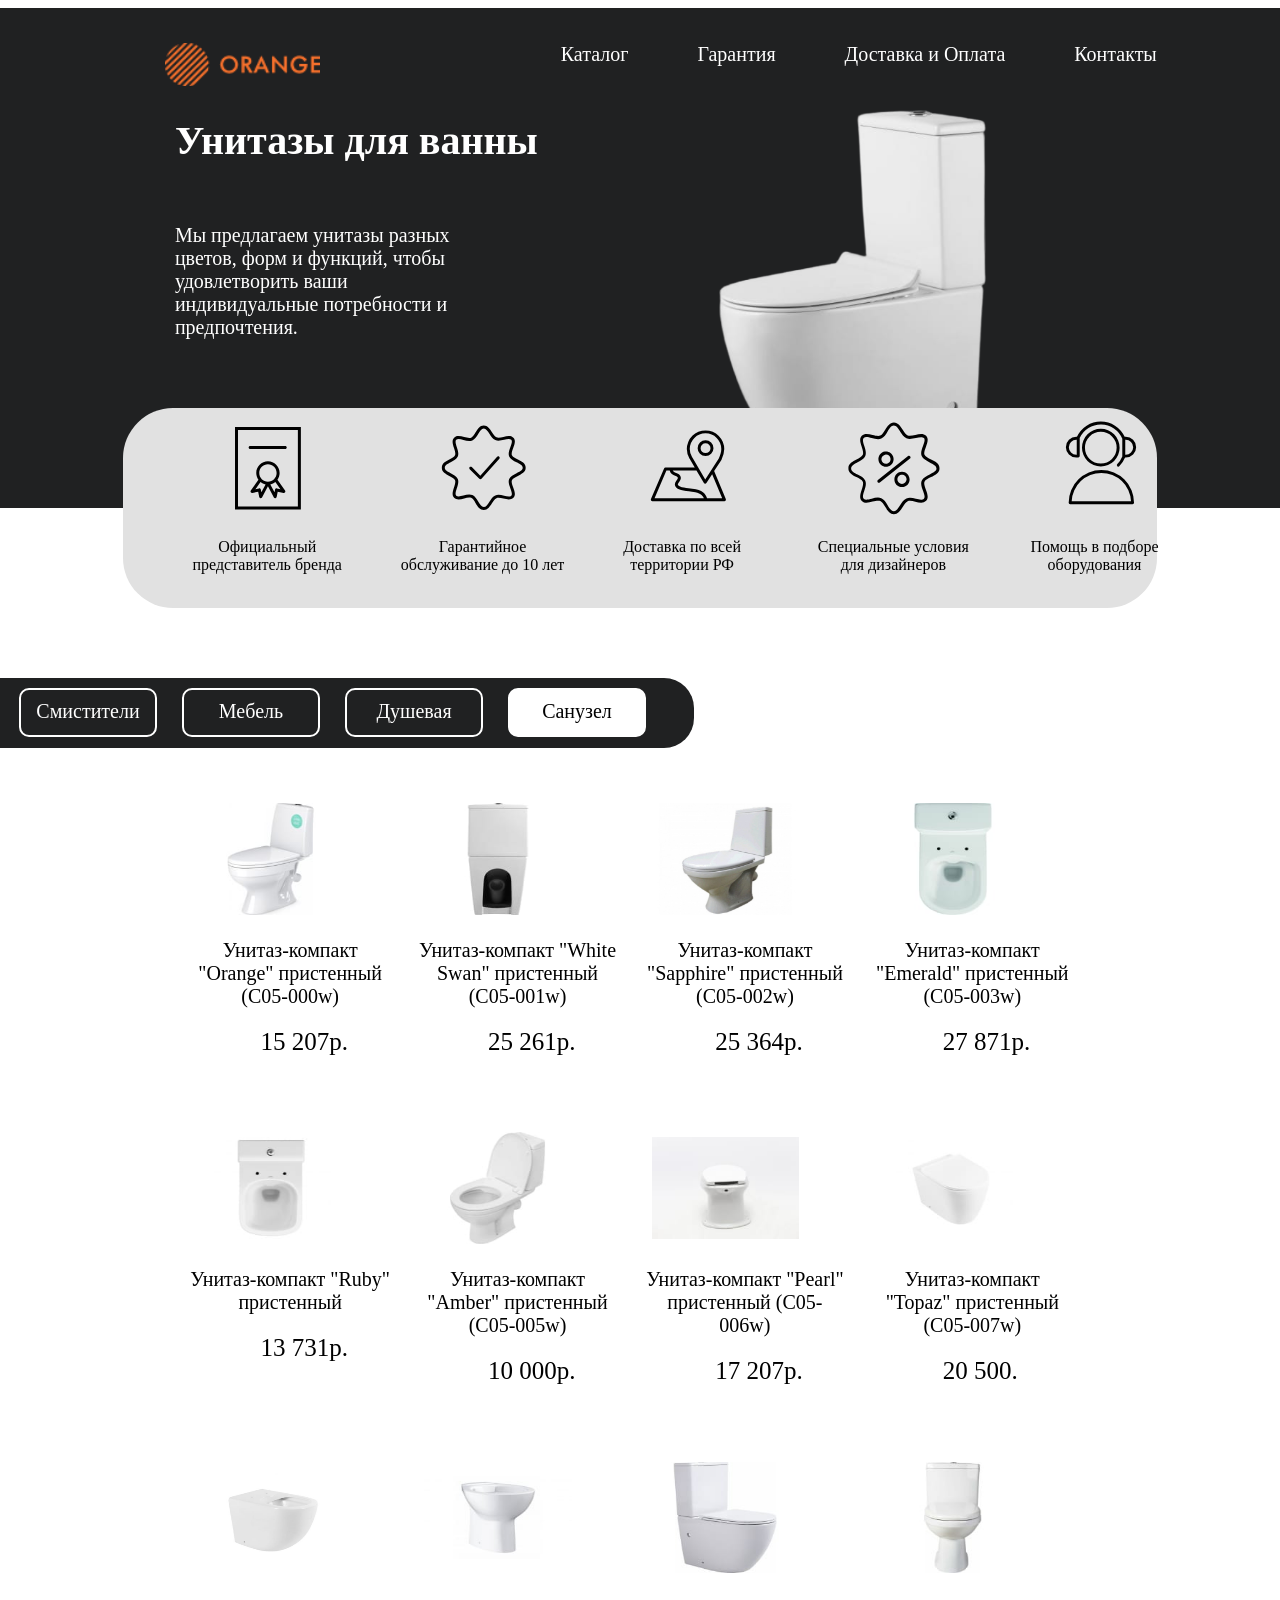
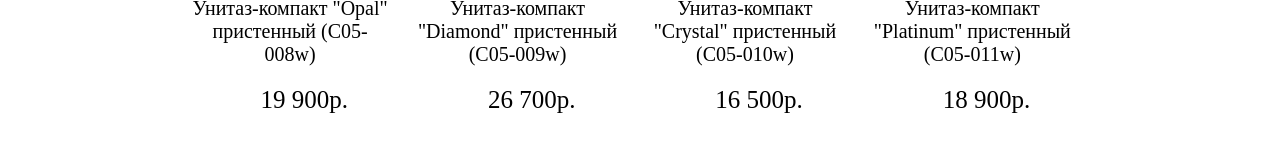
<file: tovar/unit.html>
<!DOCTYPE html>
<html lang="en">
<head>
    <meta charset="UTF-8">
    <meta name="viewport" content="width=device-width, initial-scale=1.0">
    <title>Document</title>
    <link rel="stylesheet" href="tovar.css">
</head>
<body>
    <header>
        <div class="glav" style="width: 80%; margin-left: auto; margin-right: 10%; display: flex;" >
            <div class="logo" style="width: 30%; margin-left: 4%;" >
                <a href="../index.html"><img src="../img/headr/logo.png" style="margin-top: 35px;     width: 155px;" alt="" ></a>
            </div>
            <div class="hedText" >
                <a href="">Каталог</a>
                <a href="">Гарантия</a>
                <a href="">Доставка и Оплата</a>
                <a href="">Контакты</a>
            </div>
        </div>
        <div class="cent" style="width: 80%; margin-left: auto;margin-right: 10%;">
            <div class="cent_left"  style="color: white; margin-left: 5%;">
                <h1 style="font-size: 40px; font-family:Georgia, serif ;">Унитазы для ванны</h1>
                <p style="width: 300px; font-size: 20px; margin-top: 60px;">Мы предлагаем унитазы разных цветов, форм и функций, чтобы удовлетворить ваши индивидуальные потребности и предпочтения.</p>
            </div>
            <div class="cent_rait" style=" font-family:Georgia, serif;margin-left: auto;margin-right: 10%; margin-top: 20px;"><img src="../tovar/img-tovar/fon2.png" alt="" width="400px"></div>
            
        </div>
    </header>
    <div class="naw" style="display: flex; ">
        <div><img src="../tovar/OFFF.svg" alt="" width="100px"><p>Официальный представитель бренда</p></div>
        <div><img src="../tovar/GARANT.svg" alt="" width="100px"><p>Гарантийное обслуживание до 10 лет</p></div>
        <div><img src="../tovar/DOST.svg" alt="" width="100px"><p>Доставка по всей территории РФ</p></div>
        <div><img src="../tovar/SKID.svg" alt="" width="100px"><p>Специальные условия для дизайнеров</p></div>
        <div><img src="../tovar/POMO.svg" alt="" width="100px"><p>Помощь в подборе оборудования</p></div>
        
    </div>
    <div class="prehod">
        
        <a href="./smist.html">Смистители </a>
        <a href="./meb.html">Мебель</a>
        <a href="./dush.html"> Душевая</a>
        <a href="./unit.html"  style="background-color:#fff ; color: black;">Санузел</a>
    </div>
    <main>
        <div class="blok" style="display: flex; width: 80%;margin-left: auto;margin-right: 5%; margin-top: 50px;" >
            <div class="blok_tov">
                <img src="./img-tovar/unit/1.jpg">
                <p>Унитаз-компакт "Orange" пристенный (C05-000w)</p>
                <a href="">15 207р.</a>
            </div>
            <div class="blok_tov">
                <img src="./img-tovar/unit/2.jpg">
                <p>Унитаз-компакт "White Swan" пристенный (C05-001w)</p>
                <a href="">25 261р.</a>
            </div>
            <div class="blok_tov">
                <img src="./img-tovar/unit/3.jpg">
                <p>Унитаз-компакт "Sapphire" пристенный (C05-002w)</p>
                <a href="">25 364р.
                </a>
            </div>
            <div class="blok_tov">
                <img src="./img-tovar/unit/4.jpg">
                <p>Унитаз-компакт "Emerald" пристенный (C05-003w)</p>
                <a href="" >27 871р.</a>
            </div>
            
        </div>
        <div class="blok" style="display: flex; width: 80%;margin-left: auto;margin-right: 5%; margin-top: 50px;" >
            <div class="blok_tov">
                <img src="./img-tovar/unit/5.jpg">
                <p>Унитаз-компакт "Ruby" пристенный</p>
                <a href="">13 731р.</a>
            </div>
            <div class="blok_tov">
                <img src="./img-tovar/unit/6.jpg">
                <p>Унитаз-компакт "Amber" пристенный (C05-005w)</p>
                <a href="">10 000р.</a>
            </div>
            <div class="blok_tov">
                <img src="./img-tovar/unit/7.jpg">
                <p>Унитаз-компакт "Pearl" пристенный (C05-006w)</p>
                <a href="">17 207р.</a>
            </div>
            <div class="blok_tov">
                <img src="./img-tovar/unit/8.jpg">
                <p>Унитаз-компакт "Topaz" пристенный (C05-007w)</p>
                <a href="" >20 500.</a>
            </div>
            
        </div>
        <div class="blok" style="display: flex; width: 80%;margin-left: auto;margin-right: 5%; margin-top: 50px;" >
            <div class="blok_tov">
                <img src="./img-tovar/unit/9.jpg">
                <p>Унитаз-компакт "Opal" пристенный (C05-008w)</p>
                <a href="">19 900р.</a>
            </div>
            <div class="blok_tov">
                <img src="./img-tovar/unit/10.jpg">
                <p>Унитаз-компакт "Diamond" пристенный (C05-009w)</p>
                <a href="">26 700р.</a>
            </div>
            <div class="blok_tov">
                <img src="./img-tovar/unit/11.jpg">
                <p>Унитаз-компакт "Crystal" пристенный (C05-010w)</p>
                <a href="">16 500р.</a>
            </div>
            <div class="blok_tov">
                <img src="./img-tovar/unit/12.jpg">
                <p>Унитаз-компакт "Platinum" пристенный (C05-011w)</p>
                <a href="" >18 900р.</a>
            </div>
            
        </div>
       
    </main>
</body>
</html>
</file>
<file: style.css>
body{
    width: 100%;
}
body{
    margin-left: -6px;
    margin-right: -6px;
}
header{
    background-color: #202122;
    height: 500px;
    width: 100%;
    
}
.hedText{
    display: flex; 
    margin-left: auto; 
    
    
}
.hedText a{
    text-align: left;
    margin-left: 69px;
    text-decoration: none;
    color: white;
    font-size: 20px;
    margin-top: 35px;
}
.cent{
    display: flex;
}
.glav a{
    transition: background-color 0.5s ease; 
}
.glav a:hover{
    color: #BE5C29;
}
.naw{
    margin-bottom: 40px;
    height: 200px;
    width: 80%;
    background-color: #e1e1e1;
    margin-left: auto;
    margin-right: 10%;
    position: relative;
    margin-top: -100px;
    border-radius: 50px;
}
.naw p{
    text-align: center;
    width: 77%;
    margin-left: 29%;
}


.naw img{
    margin-top: 10px;
    margin-left: 45%;
}

nav{
    background-color: rgb(209, 209, 209);
    display: flex;
    height: 250px;
}
.nav_l{
    margin-right: auto;
    margin-left: 15%;
    margin-top: 30px;
}
.nav_r{
    margin-left: auto;
    margin-right: 10%;
    margin-top: 30px;
}

.nav_l_top1{
    display: flex;
}

.nav_l_top1_text{
    display: flex;
    width: 512px;
    padding-top: 20px;
    padding-left: 9px;
}
.nav_l_top1_text2{
    padding-top: 10px;
    width: 512px;
}
.nav_l_topr{
    display: flex;
}
.nav_l_topr1{
    display: flex;
}

.nav_l_topr1_text{
    width: 300px;
    margin-top:-10px;
    margin-left: 5px;
}
.nav_l_topr1_text p{
    margin-top: -20px;
}
.nav_l_bat{
    display: flex;
}
.nav_l_bat_text{
    width: 335px;
    margin-left: 5px;
    margin-top: 0px;
}
.nav_l_bat_text h1{
    margin-top: -5px;  
}
.nav_l_bat_text p{
    margin-top: -10px;
}

.main_slaid{
    width: 80%;
    margin-left: 15%; 
}
.main_slaid img{
    width: 23%;
   
}
.main_centr{
    width: 100%;
    display: flex;
    
}
.main_centr_img{
    width: 100%;
    display: flex;
    position: relative;
}

.main_centr_text{
    position: absolute;
    z-index: 2;
    color: rgb(255, 255, 255);
}
.main_tovar{
    width: 80%;
    margin-left: auto;
    margin-right: 6%;
}
.main_tovar_1{
    display: flex;
    width: 90%;
    
}



.drup{
    width: 20%;
    margin-right: 13%;
    text-decoration: none;
    color: black;
    
   
}
.main_tovar_1 p {
    margin: 0;
}
.main_tovar_1 h1 {
    margin: 0;
    font-size: 14px;
    margin-top: 5px ;
}

.dostej_1{
    display: flex;
    width: 120%;
}
.dost{
    margin-right: 20%;
    width: 20%;
}

.dost p{
    
    font-size: 14px;
    
}

.dostej_1 a{
    text-decoration: none;
    color: rgb(0, 0, 0);
    text-align: center;
}

.niz{
    width: 100%;
}
footer{
    background: url(img/Foter/Rectangle\ 8.png);
    width: 100%;
    height: 350px;
}
.glav{
    display: flex;
}

.drup1{
    
    width: 11%;
    margin-top: 116px;
    height: 200px;
    
}
footer a{
    text-decoration: none;
    color: white;
    font-size: 15px;
    margin-top: 5px;
}

body a:hover{
    color: orangered;
}
</file>
<file: regist.css>
/* Google Font Link */
@import url('https://fonts.googleapis.com/css2?family=Poppins:wght@200;300;400;500;600;700&display=swap');
*{
  margin: 0;
  padding: 0;
  box-sizing: border-box;
  font-family: "Poppins" , sans-serif;
}
body{
  min-height: 100vh;
  display: flex;
  align-items: center;
  justify-content: center;
  background: url(img.vhod/загрузка\ \(1\).png);
  padding: 30px;
  -webkit-background-size: cover;
    -moz-background-size: cover;
    -o-background-size: cover;
    background-size: cover;
}
.container{
  position: relative;
  max-width: 850px;
  width: 100%;
  background: #fff;
  padding: 40px 30px;
  box-shadow: 0 5px 10px rgba(0,0,0,0.2);
  perspective: 2700px;
}
.container .cover{
  position: absolute;
  top: 0;
  left: 50%;
  height: 100%;
  width: 50%;
  z-index: 98;
  transition: all 1s ease;
  transform-origin: left;
  transform-style: preserve-3d;
}
.container #flip:checked ~ .cover{
  transform: rotateY(-180deg);
}
 .container .cover .front,
 .container .cover .back{
  position: absolute;
  top: 0;
  left: 0;
  height: 100%;
  width: 100%;
}
.cover .back{
  transform: rotateY(180deg);
  backface-visibility: hidden;
}
.container .cover::before,
.container .cover::after{
  content: '';
  position: absolute;
  height: 100%;
  width: 100%;
  background: #616161;
  opacity: 0.5;
  z-index: 12;
}
.container .cover::after{
  opacity: 0.3;
  transform: rotateY(180deg);
  backface-visibility: hidden;
}
.container .cover img{
  position: absolute;
  height: 100%;
  width: 100%;
  object-fit: cover;
  z-index: 10;
  
}
.container .cover .text{
  position: absolute;
  z-index: 130;
  height: 100%;
  width: 100%;
  display: flex;
  flex-direction: column;
  align-items: center;
  justify-content: center;
}
.cover .text .text-1,
.cover .text .text-2{
  font-size: 26px;
  font-weight: 600;
  color: #fff;
  text-align: center;
}
.cover .text .text-2{
  font-size: 15px;
  font-weight: 500;
}
.container .forms{
  height: 100%;
  width: 100%;
  background: #fff;
}
.container .form-content{
  display: flex;
  align-items: center;
  justify-content: space-between;
}
.form-content .login-form,
.form-content .signup-form{
  width: calc(100% / 2 - 25px);
}
.forms .form-content .title{
  position: relative;
  font-size: 24px;
  font-weight: 500;
  color: #333;
}
.forms .form-content .title:before{
  content: '';
  position: absolute;
  left: 0;
  bottom: 0;
  height: 3px;
  width: 25px;
  background: #F5702C;
}
.forms .signup-form  .title:before{
  width: 20px;
}
.forms .form-content .input-boxes{
  margin-top: 30px;
}
.forms .form-content .input-box{
  display: flex;
  align-items: center;
  height: 50px;
  width: 100%;
  margin: 10px 0;
  position: relative;
}
.form-content .input-box input{
  height: 100%;
  width: 100%;
  outline: none;
  border: none;
  padding: 0 30px;
  font-size: 16px;
  font-weight: 500;
  border-bottom: 2px solid rgba(0,0,0,0.2);
  transition: all 0.3s ease;
}
.form-content .input-box input:focus,
.form-content .input-box input:valid{
  border-color: #F5702C;
}
.form-content .input-box i{
  position: absolute;
  color: #F5702C;
  font-size: 17px;
}
.forms .form-content .text{
  font-size: 14px;
  font-weight: 500;
  color: #333;
}
.forms .form-content .text a{
  text-decoration: none;
}
.forms .form-content .text a:hover{
  text-decoration: underline;
}
.forms .form-content .button{
  color: #fff;
  margin-top: 40px;
}
.forms .form-content .button input{
  color: #fff;
  background: #F5702C;
  border-radius: 6px;
  padding: 0;
  cursor: pointer;
  transition: all 0.4s ease;
}
.forms .form-content .button input:hover{
  background: #F5702C;
}
.forms .form-content label{
  color: #F5702C;
  cursor: pointer;
}
.forms .form-content label:hover{
  text-decoration: underline;
}
.forms .form-content .login-text,
.forms .form-content .sign-up-text{
  text-align: center;
  margin-top: 25px;
}
.container #flip{
  display: none;
}
@media (max-width: 730px) {
  .container .cover{
    display: none;
  }
  .form-content .login-form,
  .form-content .signup-form{
    width: 100%;
  }
  .form-content .signup-form{
    display: none;
  }
  .container #flip:checked ~ .forms .signup-form{
    display: block;
  }
  .container #flip:checked ~ .forms .login-form{
    display: none;
  }
}
</file>
<file: tovar/tovar.css>
body{
    margin-left: -6px;
    margin-right: -6px;
}
header{
    background-color: #202122;
    height: 500px;
    width: 100%;
    
}
.hedText{
    display: flex; 
    margin-left: auto; 
    
    
}
.hedText a{
    text-align: left;
    margin-left: 69px;
    text-decoration: none;
    color: white;
    font-size: 20px;
    margin-top: 35px;
}
.cent{
    display: flex;
}
.glav a{
    transition: background-color 0.5s ease; 
}
.glav a:hover{
    color: #BE5C29;
}
.naw{
    height: 200px;
    width: 80%;
    background-color: #e1e1e1;
    margin-left: auto;
    margin-right: 10%;
    position: relative;
    margin-top: -100px;
    border-radius: 50px;
}
.naw p{
    text-align: center;
    width: 77%;
    margin-left: 29%;
}


.naw img{
    margin-top: 10px;
    margin-left: 45%;
}
.prehod{
    border-radius: 0 30px 30px 0 ;
    height: 70px;
    width: 700px;
    background-color: #202122;
    margin-top: 70px;
    display: flex;
}
.prehod a{
    color: #fff;
    transition: background-color 0.5s ease; 
    border-radius: 10px;
    border: 2px solid #ffffff;
    height: 35px;
    width: 134px;
    font-size: 20px;
    margin-top: 10px;
    margin-left: 25px;
    text-decoration: none;
    text-align: center;
    padding-top: 10px;   
}
.prehod a:hover{
    background-color: #fff;
    color: #000;
    
}


.blok_tov{
    width: 22%;
    background-color: #ffffff;
    transition: background-color 1s ease; 
}
.blok_tov img {
    margin-top: 5px;
    margin-left: 4%;
    width: 65%;
    height: 40%;
}
.blok_tov p{
    color: #000000;
    width: 90%;
    font-size: 20px;
    text-align: center;
}
.blok_tov a{
    color: #000000;
    padding-left: 32%;
    font-size: 25px;
    
    text-decoration: none;
}
.blok_tov:hover{
    box-shadow: 20px 5px 30px 10px rgba(0, 0, 255, .2);
}
</file>
